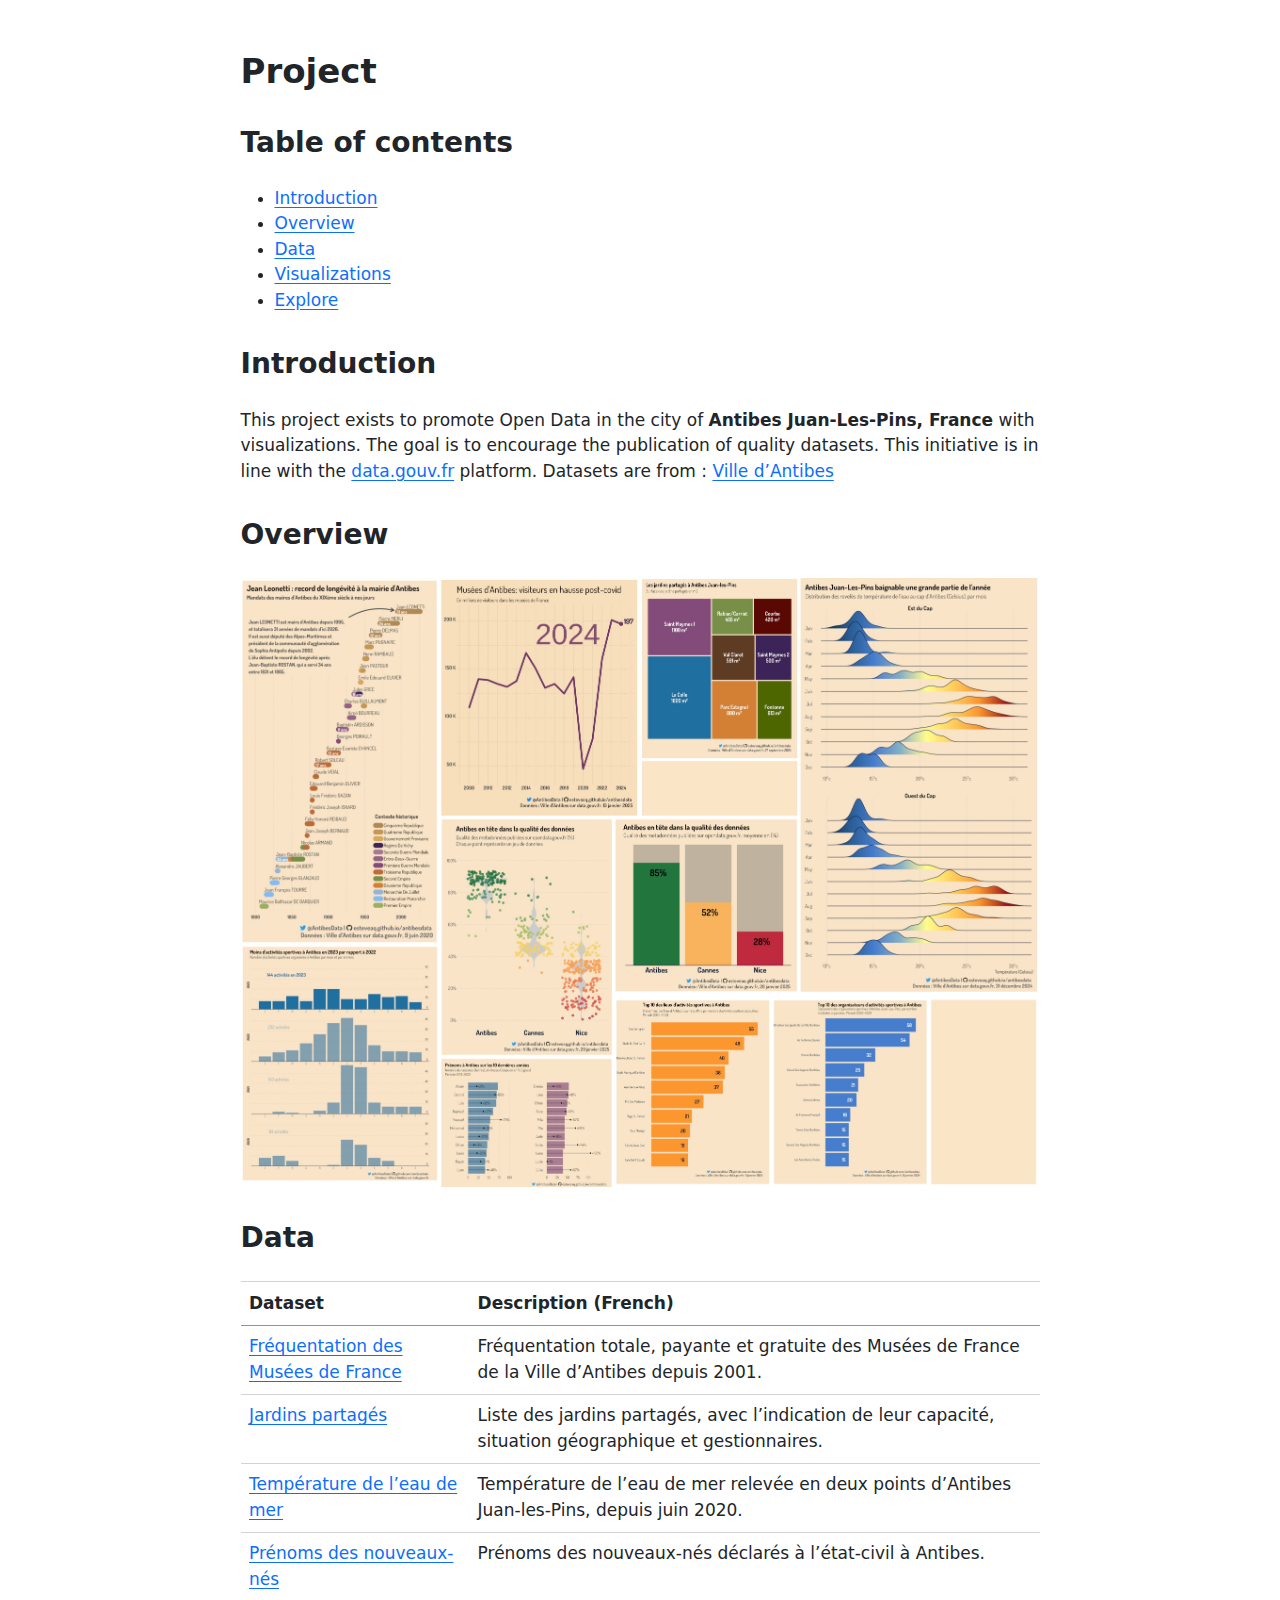
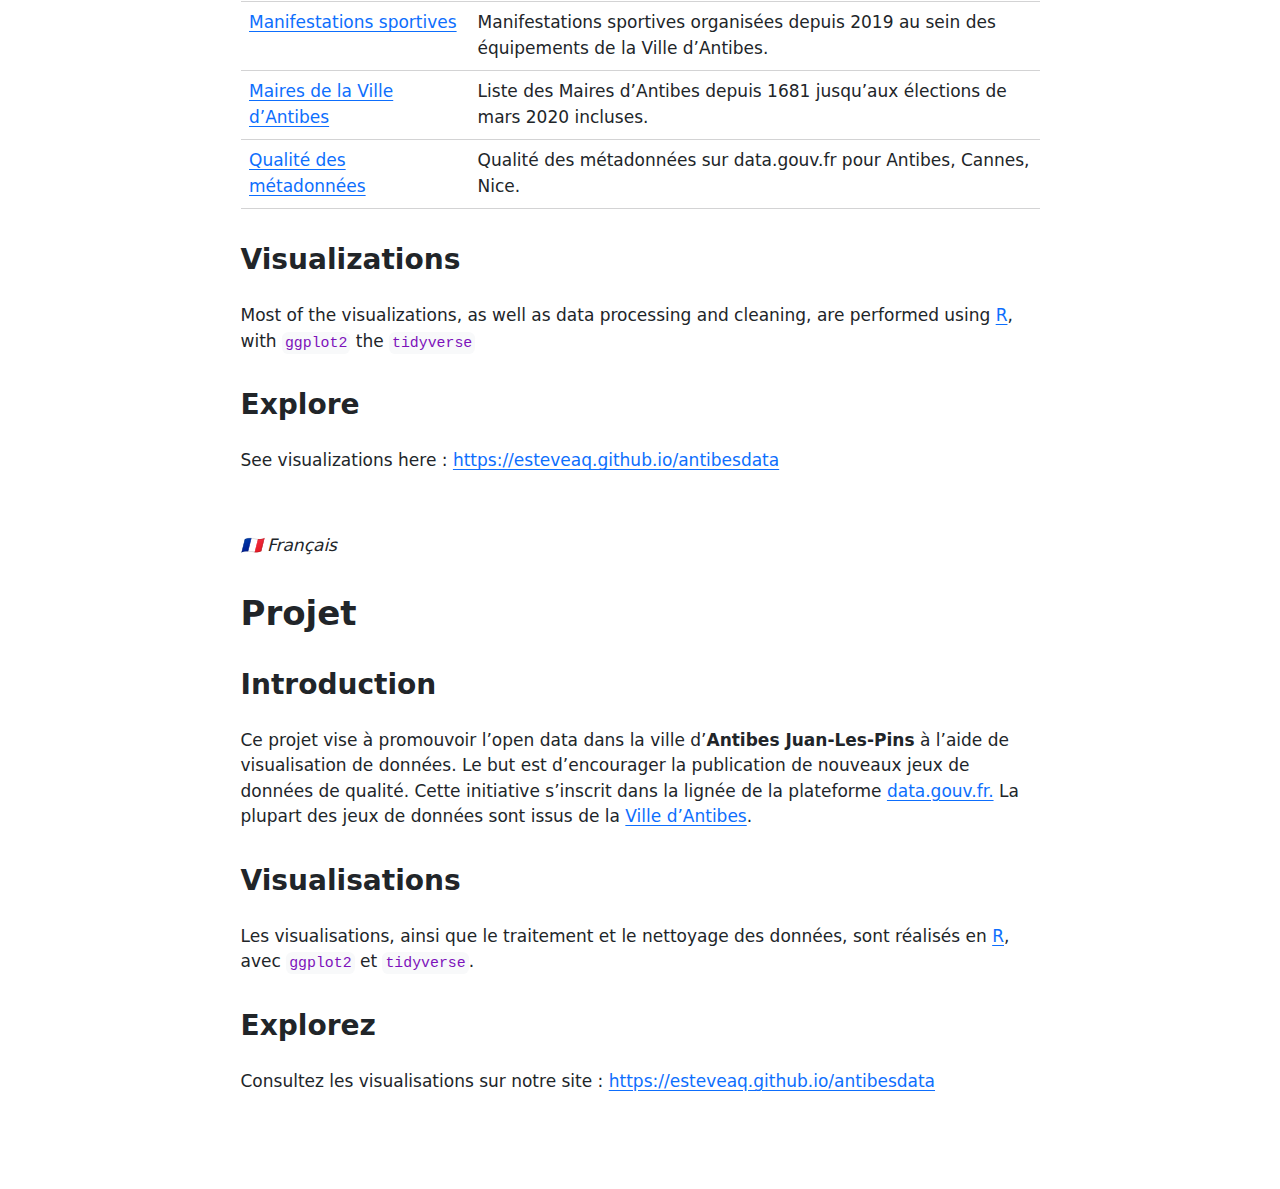
<file: README.html>
<!DOCTYPE html>
<html xmlns="http://www.w3.org/1999/xhtml" lang="en" xml:lang="en"><head>

<meta charset="utf-8">
<meta name="generator" content="quarto-1.6.40">

<meta name="viewport" content="width=device-width, initial-scale=1.0, user-scalable=yes">


<title>readme</title>
<style>
code{white-space: pre-wrap;}
span.smallcaps{font-variant: small-caps;}
div.columns{display: flex; gap: min(4vw, 1.5em);}
div.column{flex: auto; overflow-x: auto;}
div.hanging-indent{margin-left: 1.5em; text-indent: -1.5em;}
ul.task-list{list-style: none;}
ul.task-list li input[type="checkbox"] {
  width: 0.8em;
  margin: 0 0.8em 0.2em -1em; /* quarto-specific, see https://github.com/quarto-dev/quarto-cli/issues/4556 */ 
  vertical-align: middle;
}
</style>


<script src="README_files/libs/clipboard/clipboard.min.js"></script>
<script src="README_files/libs/quarto-html/quarto.js"></script>
<script src="README_files/libs/quarto-html/popper.min.js"></script>
<script src="README_files/libs/quarto-html/tippy.umd.min.js"></script>
<script src="README_files/libs/quarto-html/anchor.min.js"></script>
<link href="README_files/libs/quarto-html/tippy.css" rel="stylesheet">
<link href="README_files/libs/quarto-html/quarto-syntax-highlighting-549806ee2085284f45b00abea8c6df48.css" rel="stylesheet" id="quarto-text-highlighting-styles">
<script src="README_files/libs/bootstrap/bootstrap.min.js"></script>
<link href="README_files/libs/bootstrap/bootstrap-icons.css" rel="stylesheet">
<link href="README_files/libs/bootstrap/bootstrap-973236bd072d72a04ee9cd82dcc9cb29.min.css" rel="stylesheet" append-hash="true" id="quarto-bootstrap" data-mode="light">


</head>

<body class="fullcontent">

<div id="quarto-content" class="page-columns page-rows-contents page-layout-article">

<main class="content" id="quarto-document-content">




<section id="project" class="level1">
<h1>Project</h1>
<section id="table-of-contents" class="level2">
<h2 class="anchored" data-anchor-id="table-of-contents">Table of contents</h2>
<ul>
<li><a href="#introduction">Introduction</a></li>
<li><a href="#overview">Overview</a></li>
<li><a href="#data">Data</a></li>
<li><a href="#visualizations">Visualizations</a></li>
<li><a href="#explore">Explore</a></li>
</ul>
</section>
<section id="introduction" class="level2">
<h2 class="anchored" data-anchor-id="introduction">Introduction</h2>
<p>This project exists to promote Open Data in the city of <strong>Antibes Juan-Les-Pins, France</strong> with visualizations. The goal is to encourage the publication of quality datasets. This initiative is in line with the <a href="https://www.data.gouv.fr/fr/">data.gouv.fr</a> platform. Datasets are from : <a href="https://www.data.gouv.fr/fr/organizations/ville-dantibes/">Ville d’Antibes</a></p>
</section>
<section id="overview" class="level2">
<h2 class="anchored" data-anchor-id="overview">Overview</h2>
<p><a href="https://esteve.aqachmar.org/antibesdata/"><img src="cover.jpeg" class="img-fluid"></a></p>
</section>
<section id="data" class="level2">
<h2 class="anchored" data-anchor-id="data">Data</h2>
<table class="caption-top table">
<thead>
<tr class="header">
<th>Dataset</th>
<th>Description (French)</th>
</tr>
</thead>
<tbody>
<tr class="odd">
<td><a href="https://www.data.gouv.fr/fr/datasets/frequentation-des-musees-de-france-de-la-ville-dantibes/">Fréquentation des Musées de France</a></td>
<td>Fréquentation totale, payante et gratuite des Musées de France de la Ville d’Antibes depuis 2001.</td>
</tr>
<tr class="even">
<td><a href="https://www.data.gouv.fr/fr/datasets/jardins-partages-a-antibes-juan-les-pins/">Jardins partagés</a></td>
<td>Liste des jardins partagés, avec l’indication de leur capacité, situation géographique et gestionnaires.</td>
</tr>
<tr class="odd">
<td><a href="https://www.data.gouv.fr/fr/datasets/temperature-de-leau-de-mer-a-antibes-juan-les-pins/">Température de l’eau de mer</a></td>
<td>Température de l’eau de mer relevée en deux points d’Antibes Juan-les-Pins, depuis juin 2020.</td>
</tr>
<tr class="even">
<td><a href="https://www.data.gouv.fr/fr/datasets/prenoms-des-nouveaux-nes-a-antibes/">Prénoms des nouveaux-nés</a></td>
<td>Prénoms des nouveaux-nés déclarés à l’état-civil à Antibes.</td>
</tr>
<tr class="odd">
<td><a href="https://www.data.gouv.fr/fr/datasets/manifestations-sportives-a-antibes-juan-les-pins/">Manifestations sportives</a></td>
<td>Manifestations sportives organisées depuis 2019 au sein des équipements de la Ville d’Antibes.</td>
</tr>
<tr class="even">
<td><a href="https://www.data.gouv.fr/fr/datasets/maires-de-la-ville-dantibes/">Maires de la Ville d’Antibes</a></td>
<td>Liste des Maires d’Antibes depuis 1681 jusqu’aux élections de mars 2020 incluses.</td>
</tr>
<tr class="odd">
<td><a href="https://github.com/esteveaq/antibesdata/tree/main/posts/2025-01-17/data">Qualité des métadonnées</a></td>
<td>Qualité des métadonnées sur data.gouv.fr pour Antibes, Cannes, Nice.</td>
</tr>
</tbody>
</table>
</section>
<section id="visualizations" class="level2">
<h2 class="anchored" data-anchor-id="visualizations">Visualizations</h2>
<p>Most of the visualizations, as well as data processing and cleaning, are performed using <a href="https://guides.data.gouv.fr/reutiliser-des-donnees/guide-traitement-et-analyse-de-donnees/analyser-des-donnees/analyser-des-donnees-avec-r">R</a>, with <code>ggplot2</code> the <code>tidyverse</code></p>
</section>
<section id="explore" class="level2">
<h2 class="anchored" data-anchor-id="explore">Explore</h2>
<p>See visualizations here :&nbsp;<a href="https://esteveaq.github.io/antibesdata" class="uri">https://esteveaq.github.io/antibesdata</a></p>
<p><br></p>
<p><em>🇫🇷 Français</em></p>
</section>
</section>
<section id="projet" class="level1">
<h1>Projet</h1>
<section id="introduction-1" class="level2">
<h2 class="anchored" data-anchor-id="introduction-1">Introduction</h2>
<p>Ce projet vise à promouvoir l’open data dans la ville d’<strong>Antibes Juan-Les-Pins</strong> à l’aide de visualisation de données. Le but est d’encourager la publication de nouveaux jeux de données de qualité. Cette initiative s’inscrit dans la lignée de la plateforme&nbsp;<a href="https://www.data.gouv.fr/fr/">data.gouv.fr.</a> La plupart des jeux de données sont issus de la <a href="https://www.data.gouv.fr/fr/organizations/ville-dantibes/">Ville d’Antibes</a>.</p>
</section>
<section id="visualisations" class="level2">
<h2 class="anchored" data-anchor-id="visualisations">Visualisations</h2>
<p>Les visualisations, ainsi que le traitement et le nettoyage des données, sont réalisés en&nbsp;<a href="https://guides.data.gouv.fr/reutiliser-des-donnees/guide-traitement-et-analyse-de-donnees/analyser-des-donnees/analyser-des-donnees-avec-r">R</a>, avec&nbsp;<code>ggplot2</code>&nbsp;et&nbsp;<code>tidyverse</code>.</p>
</section>
<section id="explorez" class="level2">
<h2 class="anchored" data-anchor-id="explorez">Explorez</h2>
<p>Consultez les visualisations sur notre site :&nbsp;<a href="https://esteveaq.github.io/antibesdata" class="uri">https://esteveaq.github.io/antibesdata</a></p>
</section>
</section>

</main>
<!-- /main column -->
<script id="quarto-html-after-body" type="application/javascript">
window.document.addEventListener("DOMContentLoaded", function (event) {
  const toggleBodyColorMode = (bsSheetEl) => {
    const mode = bsSheetEl.getAttribute("data-mode");
    const bodyEl = window.document.querySelector("body");
    if (mode === "dark") {
      bodyEl.classList.add("quarto-dark");
      bodyEl.classList.remove("quarto-light");
    } else {
      bodyEl.classList.add("quarto-light");
      bodyEl.classList.remove("quarto-dark");
    }
  }
  const toggleBodyColorPrimary = () => {
    const bsSheetEl = window.document.querySelector("link#quarto-bootstrap");
    if (bsSheetEl) {
      toggleBodyColorMode(bsSheetEl);
    }
  }
  toggleBodyColorPrimary();  
  const icon = "";
  const anchorJS = new window.AnchorJS();
  anchorJS.options = {
    placement: 'right',
    icon: icon
  };
  anchorJS.add('.anchored');
  const isCodeAnnotation = (el) => {
    for (const clz of el.classList) {
      if (clz.startsWith('code-annotation-')) {                     
        return true;
      }
    }
    return false;
  }
  const onCopySuccess = function(e) {
    // button target
    const button = e.trigger;
    // don't keep focus
    button.blur();
    // flash "checked"
    button.classList.add('code-copy-button-checked');
    var currentTitle = button.getAttribute("title");
    button.setAttribute("title", "Copied!");
    let tooltip;
    if (window.bootstrap) {
      button.setAttribute("data-bs-toggle", "tooltip");
      button.setAttribute("data-bs-placement", "left");
      button.setAttribute("data-bs-title", "Copied!");
      tooltip = new bootstrap.Tooltip(button, 
        { trigger: "manual", 
          customClass: "code-copy-button-tooltip",
          offset: [0, -8]});
      tooltip.show();    
    }
    setTimeout(function() {
      if (tooltip) {
        tooltip.hide();
        button.removeAttribute("data-bs-title");
        button.removeAttribute("data-bs-toggle");
        button.removeAttribute("data-bs-placement");
      }
      button.setAttribute("title", currentTitle);
      button.classList.remove('code-copy-button-checked');
    }, 1000);
    // clear code selection
    e.clearSelection();
  }
  const getTextToCopy = function(trigger) {
      const codeEl = trigger.previousElementSibling.cloneNode(true);
      for (const childEl of codeEl.children) {
        if (isCodeAnnotation(childEl)) {
          childEl.remove();
        }
      }
      return codeEl.innerText;
  }
  const clipboard = new window.ClipboardJS('.code-copy-button:not([data-in-quarto-modal])', {
    text: getTextToCopy
  });
  clipboard.on('success', onCopySuccess);
  if (window.document.getElementById('quarto-embedded-source-code-modal')) {
    const clipboardModal = new window.ClipboardJS('.code-copy-button[data-in-quarto-modal]', {
      text: getTextToCopy,
      container: window.document.getElementById('quarto-embedded-source-code-modal')
    });
    clipboardModal.on('success', onCopySuccess);
  }
    var localhostRegex = new RegExp(/^(?:http|https):\/\/localhost\:?[0-9]*\//);
    var mailtoRegex = new RegExp(/^mailto:/);
      var filterRegex = new RegExp('/' + window.location.host + '/');
    var isInternal = (href) => {
        return filterRegex.test(href) || localhostRegex.test(href) || mailtoRegex.test(href);
    }
    // Inspect non-navigation links and adorn them if external
 	var links = window.document.querySelectorAll('a[href]:not(.nav-link):not(.navbar-brand):not(.toc-action):not(.sidebar-link):not(.sidebar-item-toggle):not(.pagination-link):not(.no-external):not([aria-hidden]):not(.dropdown-item):not(.quarto-navigation-tool):not(.about-link)');
    for (var i=0; i<links.length; i++) {
      const link = links[i];
      if (!isInternal(link.href)) {
        // undo the damage that might have been done by quarto-nav.js in the case of
        // links that we want to consider external
        if (link.dataset.originalHref !== undefined) {
          link.href = link.dataset.originalHref;
        }
      }
    }
  function tippyHover(el, contentFn, onTriggerFn, onUntriggerFn) {
    const config = {
      allowHTML: true,
      maxWidth: 500,
      delay: 100,
      arrow: false,
      appendTo: function(el) {
          return el.parentElement;
      },
      interactive: true,
      interactiveBorder: 10,
      theme: 'quarto',
      placement: 'bottom-start',
    };
    if (contentFn) {
      config.content = contentFn;
    }
    if (onTriggerFn) {
      config.onTrigger = onTriggerFn;
    }
    if (onUntriggerFn) {
      config.onUntrigger = onUntriggerFn;
    }
    window.tippy(el, config); 
  }
  const noterefs = window.document.querySelectorAll('a[role="doc-noteref"]');
  for (var i=0; i<noterefs.length; i++) {
    const ref = noterefs[i];
    tippyHover(ref, function() {
      // use id or data attribute instead here
      let href = ref.getAttribute('data-footnote-href') || ref.getAttribute('href');
      try { href = new URL(href).hash; } catch {}
      const id = href.replace(/^#\/?/, "");
      const note = window.document.getElementById(id);
      if (note) {
        return note.innerHTML;
      } else {
        return "";
      }
    });
  }
  const xrefs = window.document.querySelectorAll('a.quarto-xref');
  const processXRef = (id, note) => {
    // Strip column container classes
    const stripColumnClz = (el) => {
      el.classList.remove("page-full", "page-columns");
      if (el.children) {
        for (const child of el.children) {
          stripColumnClz(child);
        }
      }
    }
    stripColumnClz(note)
    if (id === null || id.startsWith('sec-')) {
      // Special case sections, only their first couple elements
      const container = document.createElement("div");
      if (note.children && note.children.length > 2) {
        container.appendChild(note.children[0].cloneNode(true));
        for (let i = 1; i < note.children.length; i++) {
          const child = note.children[i];
          if (child.tagName === "P" && child.innerText === "") {
            continue;
          } else {
            container.appendChild(child.cloneNode(true));
            break;
          }
        }
        if (window.Quarto?.typesetMath) {
          window.Quarto.typesetMath(container);
        }
        return container.innerHTML
      } else {
        if (window.Quarto?.typesetMath) {
          window.Quarto.typesetMath(note);
        }
        return note.innerHTML;
      }
    } else {
      // Remove any anchor links if they are present
      const anchorLink = note.querySelector('a.anchorjs-link');
      if (anchorLink) {
        anchorLink.remove();
      }
      if (window.Quarto?.typesetMath) {
        window.Quarto.typesetMath(note);
      }
      if (note.classList.contains("callout")) {
        return note.outerHTML;
      } else {
        return note.innerHTML;
      }
    }
  }
  for (var i=0; i<xrefs.length; i++) {
    const xref = xrefs[i];
    tippyHover(xref, undefined, function(instance) {
      instance.disable();
      let url = xref.getAttribute('href');
      let hash = undefined; 
      if (url.startsWith('#')) {
        hash = url;
      } else {
        try { hash = new URL(url).hash; } catch {}
      }
      if (hash) {
        const id = hash.replace(/^#\/?/, "");
        const note = window.document.getElementById(id);
        if (note !== null) {
          try {
            const html = processXRef(id, note.cloneNode(true));
            instance.setContent(html);
          } finally {
            instance.enable();
            instance.show();
          }
        } else {
          // See if we can fetch this
          fetch(url.split('#')[0])
          .then(res => res.text())
          .then(html => {
            const parser = new DOMParser();
            const htmlDoc = parser.parseFromString(html, "text/html");
            const note = htmlDoc.getElementById(id);
            if (note !== null) {
              const html = processXRef(id, note);
              instance.setContent(html);
            } 
          }).finally(() => {
            instance.enable();
            instance.show();
          });
        }
      } else {
        // See if we can fetch a full url (with no hash to target)
        // This is a special case and we should probably do some content thinning / targeting
        fetch(url)
        .then(res => res.text())
        .then(html => {
          const parser = new DOMParser();
          const htmlDoc = parser.parseFromString(html, "text/html");
          const note = htmlDoc.querySelector('main.content');
          if (note !== null) {
            // This should only happen for chapter cross references
            // (since there is no id in the URL)
            // remove the first header
            if (note.children.length > 0 && note.children[0].tagName === "HEADER") {
              note.children[0].remove();
            }
            const html = processXRef(null, note);
            instance.setContent(html);
          } 
        }).finally(() => {
          instance.enable();
          instance.show();
        });
      }
    }, function(instance) {
    });
  }
      let selectedAnnoteEl;
      const selectorForAnnotation = ( cell, annotation) => {
        let cellAttr = 'data-code-cell="' + cell + '"';
        let lineAttr = 'data-code-annotation="' +  annotation + '"';
        const selector = 'span[' + cellAttr + '][' + lineAttr + ']';
        return selector;
      }
      const selectCodeLines = (annoteEl) => {
        const doc = window.document;
        const targetCell = annoteEl.getAttribute("data-target-cell");
        const targetAnnotation = annoteEl.getAttribute("data-target-annotation");
        const annoteSpan = window.document.querySelector(selectorForAnnotation(targetCell, targetAnnotation));
        const lines = annoteSpan.getAttribute("data-code-lines").split(",");
        const lineIds = lines.map((line) => {
          return targetCell + "-" + line;
        })
        let top = null;
        let height = null;
        let parent = null;
        if (lineIds.length > 0) {
            //compute the position of the single el (top and bottom and make a div)
            const el = window.document.getElementById(lineIds[0]);
            top = el.offsetTop;
            height = el.offsetHeight;
            parent = el.parentElement.parentElement;
          if (lineIds.length > 1) {
            const lastEl = window.document.getElementById(lineIds[lineIds.length - 1]);
            const bottom = lastEl.offsetTop + lastEl.offsetHeight;
            height = bottom - top;
          }
          if (top !== null && height !== null && parent !== null) {
            // cook up a div (if necessary) and position it 
            let div = window.document.getElementById("code-annotation-line-highlight");
            if (div === null) {
              div = window.document.createElement("div");
              div.setAttribute("id", "code-annotation-line-highlight");
              div.style.position = 'absolute';
              parent.appendChild(div);
            }
            div.style.top = top - 2 + "px";
            div.style.height = height + 4 + "px";
            div.style.left = 0;
            let gutterDiv = window.document.getElementById("code-annotation-line-highlight-gutter");
            if (gutterDiv === null) {
              gutterDiv = window.document.createElement("div");
              gutterDiv.setAttribute("id", "code-annotation-line-highlight-gutter");
              gutterDiv.style.position = 'absolute';
              const codeCell = window.document.getElementById(targetCell);
              const gutter = codeCell.querySelector('.code-annotation-gutter');
              gutter.appendChild(gutterDiv);
            }
            gutterDiv.style.top = top - 2 + "px";
            gutterDiv.style.height = height + 4 + "px";
          }
          selectedAnnoteEl = annoteEl;
        }
      };
      const unselectCodeLines = () => {
        const elementsIds = ["code-annotation-line-highlight", "code-annotation-line-highlight-gutter"];
        elementsIds.forEach((elId) => {
          const div = window.document.getElementById(elId);
          if (div) {
            div.remove();
          }
        });
        selectedAnnoteEl = undefined;
      };
        // Handle positioning of the toggle
    window.addEventListener(
      "resize",
      throttle(() => {
        elRect = undefined;
        if (selectedAnnoteEl) {
          selectCodeLines(selectedAnnoteEl);
        }
      }, 10)
    );
    function throttle(fn, ms) {
    let throttle = false;
    let timer;
      return (...args) => {
        if(!throttle) { // first call gets through
            fn.apply(this, args);
            throttle = true;
        } else { // all the others get throttled
            if(timer) clearTimeout(timer); // cancel #2
            timer = setTimeout(() => {
              fn.apply(this, args);
              timer = throttle = false;
            }, ms);
        }
      };
    }
      // Attach click handler to the DT
      const annoteDls = window.document.querySelectorAll('dt[data-target-cell]');
      for (const annoteDlNode of annoteDls) {
        annoteDlNode.addEventListener('click', (event) => {
          const clickedEl = event.target;
          if (clickedEl !== selectedAnnoteEl) {
            unselectCodeLines();
            const activeEl = window.document.querySelector('dt[data-target-cell].code-annotation-active');
            if (activeEl) {
              activeEl.classList.remove('code-annotation-active');
            }
            selectCodeLines(clickedEl);
            clickedEl.classList.add('code-annotation-active');
          } else {
            // Unselect the line
            unselectCodeLines();
            clickedEl.classList.remove('code-annotation-active');
          }
        });
      }
  const findCites = (el) => {
    const parentEl = el.parentElement;
    if (parentEl) {
      const cites = parentEl.dataset.cites;
      if (cites) {
        return {
          el,
          cites: cites.split(' ')
        };
      } else {
        return findCites(el.parentElement)
      }
    } else {
      return undefined;
    }
  };
  var bibliorefs = window.document.querySelectorAll('a[role="doc-biblioref"]');
  for (var i=0; i<bibliorefs.length; i++) {
    const ref = bibliorefs[i];
    const citeInfo = findCites(ref);
    if (citeInfo) {
      tippyHover(citeInfo.el, function() {
        var popup = window.document.createElement('div');
        citeInfo.cites.forEach(function(cite) {
          var citeDiv = window.document.createElement('div');
          citeDiv.classList.add('hanging-indent');
          citeDiv.classList.add('csl-entry');
          var biblioDiv = window.document.getElementById('ref-' + cite);
          if (biblioDiv) {
            citeDiv.innerHTML = biblioDiv.innerHTML;
          }
          popup.appendChild(citeDiv);
        });
        return popup.innerHTML;
      });
    }
  }
});
</script>
</div> <!-- /content -->




</body></html>
</file>
<file: README_files/libs/quarto-html/tippy.css>
.tippy-box[data-animation=fade][data-state=hidden]{opacity:0}[data-tippy-root]{max-width:calc(100vw - 10px)}.tippy-box{position:relative;background-color:#333;color:#fff;border-radius:4px;font-size:14px;line-height:1.4;white-space:normal;outline:0;transition-property:transform,visibility,opacity}.tippy-box[data-placement^=top]>.tippy-arrow{bottom:0}.tippy-box[data-placement^=top]>.tippy-arrow:before{bottom:-7px;left:0;border-width:8px 8px 0;border-top-color:initial;transform-origin:center top}.tippy-box[data-placement^=bottom]>.tippy-arrow{top:0}.tippy-box[data-placement^=bottom]>.tippy-arrow:before{top:-7px;left:0;border-width:0 8px 8px;border-bottom-color:initial;transform-origin:center bottom}.tippy-box[data-placement^=left]>.tippy-arrow{right:0}.tippy-box[data-placement^=left]>.tippy-arrow:before{border-width:8px 0 8px 8px;border-left-color:initial;right:-7px;transform-origin:center left}.tippy-box[data-placement^=right]>.tippy-arrow{left:0}.tippy-box[data-placement^=right]>.tippy-arrow:before{left:-7px;border-width:8px 8px 8px 0;border-right-color:initial;transform-origin:center right}.tippy-box[data-inertia][data-state=visible]{transition-timing-function:cubic-bezier(.54,1.5,.38,1.11)}.tippy-arrow{width:16px;height:16px;color:#333}.tippy-arrow:before{content:"";position:absolute;border-color:transparent;border-style:solid}.tippy-content{position:relative;padding:5px 9px;z-index:1}
</file>
<file: README_files/libs/quarto-html/quarto-syntax-highlighting-549806ee2085284f45b00abea8c6df48.css>
/* quarto syntax highlight colors */
:root {
  --quarto-hl-ot-color: #003B4F;
  --quarto-hl-at-color: #657422;
  --quarto-hl-ss-color: #20794D;
  --quarto-hl-an-color: #5E5E5E;
  --quarto-hl-fu-color: #4758AB;
  --quarto-hl-st-color: #20794D;
  --quarto-hl-cf-color: #003B4F;
  --quarto-hl-op-color: #5E5E5E;
  --quarto-hl-er-color: #AD0000;
  --quarto-hl-bn-color: #AD0000;
  --quarto-hl-al-color: #AD0000;
  --quarto-hl-va-color: #111111;
  --quarto-hl-bu-color: inherit;
  --quarto-hl-ex-color: inherit;
  --quarto-hl-pp-color: #AD0000;
  --quarto-hl-in-color: #5E5E5E;
  --quarto-hl-vs-color: #20794D;
  --quarto-hl-wa-color: #5E5E5E;
  --quarto-hl-do-color: #5E5E5E;
  --quarto-hl-im-color: #00769E;
  --quarto-hl-ch-color: #20794D;
  --quarto-hl-dt-color: #AD0000;
  --quarto-hl-fl-color: #AD0000;
  --quarto-hl-co-color: #5E5E5E;
  --quarto-hl-cv-color: #5E5E5E;
  --quarto-hl-cn-color: #8f5902;
  --quarto-hl-sc-color: #5E5E5E;
  --quarto-hl-dv-color: #AD0000;
  --quarto-hl-kw-color: #003B4F;
}

/* other quarto variables */
:root {
  --quarto-font-monospace: SFMono-Regular, Menlo, Monaco, Consolas, "Liberation Mono", "Courier New", monospace;
}

pre > code.sourceCode > span {
  color: #003B4F;
}

code span {
  color: #003B4F;
}

code.sourceCode > span {
  color: #003B4F;
}

div.sourceCode,
div.sourceCode pre.sourceCode {
  color: #003B4F;
}

code span.ot {
  color: #003B4F;
  font-style: inherit;
}

code span.at {
  color: #657422;
  font-style: inherit;
}

code span.ss {
  color: #20794D;
  font-style: inherit;
}

code span.an {
  color: #5E5E5E;
  font-style: inherit;
}

code span.fu {
  color: #4758AB;
  font-style: inherit;
}

code span.st {
  color: #20794D;
  font-style: inherit;
}

code span.cf {
  color: #003B4F;
  font-weight: bold;
  font-style: inherit;
}

code span.op {
  color: #5E5E5E;
  font-style: inherit;
}

code span.er {
  color: #AD0000;
  font-style: inherit;
}

code span.bn {
  color: #AD0000;
  font-style: inherit;
}

code span.al {
  color: #AD0000;
  font-style: inherit;
}

code span.va {
  color: #111111;
  font-style: inherit;
}

code span.bu {
  font-style: inherit;
}

code span.ex {
  font-style: inherit;
}

code span.pp {
  color: #AD0000;
  font-style: inherit;
}

code span.in {
  color: #5E5E5E;
  font-style: inherit;
}

code span.vs {
  color: #20794D;
  font-style: inherit;
}

code span.wa {
  color: #5E5E5E;
  font-style: italic;
}

code span.do {
  color: #5E5E5E;
  font-style: italic;
}

code span.im {
  color: #00769E;
  font-style: inherit;
}

code span.ch {
  color: #20794D;
  font-style: inherit;
}

code span.dt {
  color: #AD0000;
  font-style: inherit;
}

code span.fl {
  color: #AD0000;
  font-style: inherit;
}

code span.co {
  color: #5E5E5E;
  font-style: inherit;
}

code span.cv {
  color: #5E5E5E;
  font-style: italic;
}

code span.cn {
  color: #8f5902;
  font-style: inherit;
}

code span.sc {
  color: #5E5E5E;
  font-style: inherit;
}

code span.dv {
  color: #AD0000;
  font-style: inherit;
}

code span.kw {
  color: #003B4F;
  font-weight: bold;
  font-style: inherit;
}

.prevent-inlining {
  content: "</";
}

/*# sourceMappingURL=ae99138f4fbc2fb4c9f5e5cd69c22459.css.map */
</file>
